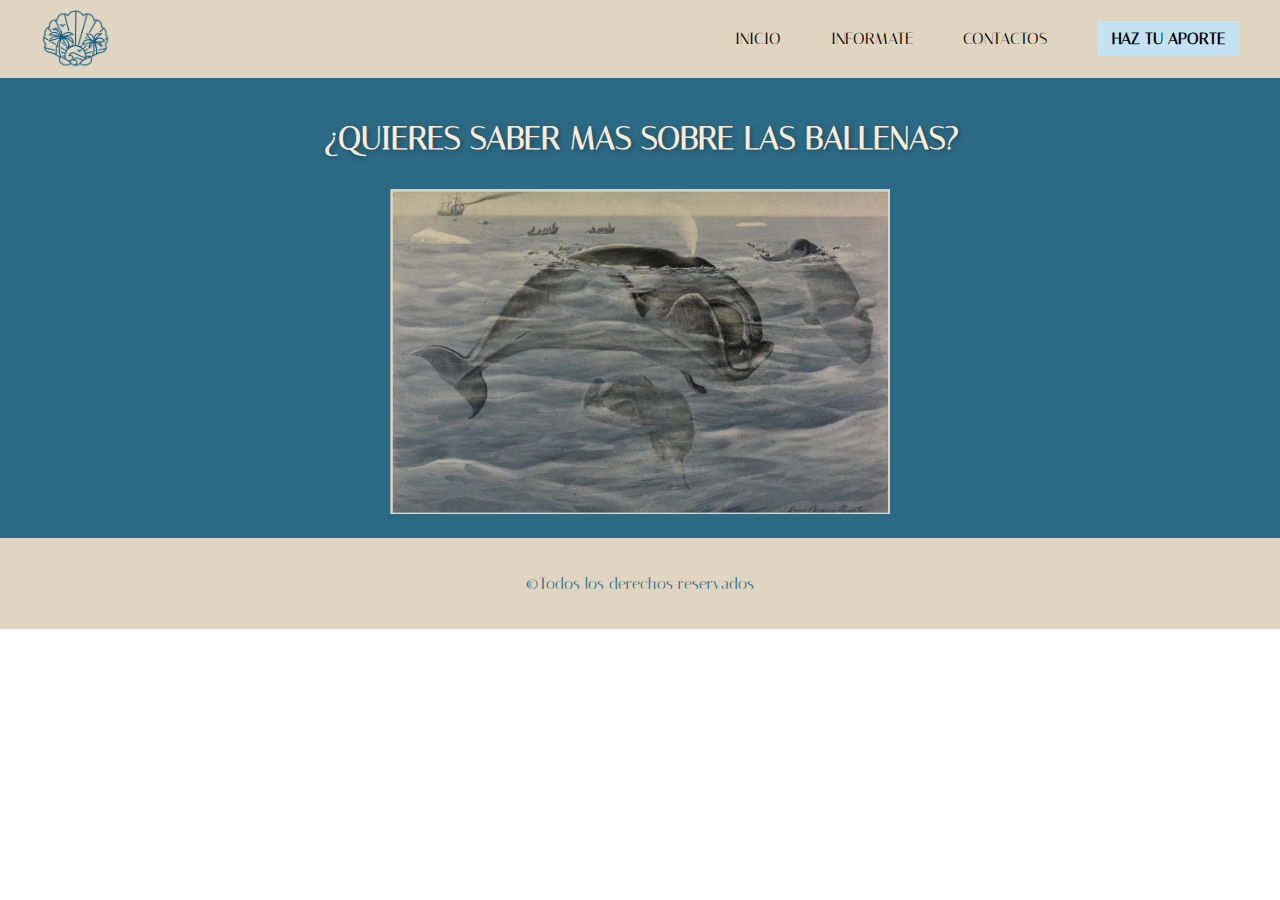
<file: index.html>
<!DOCTYPE html>
<html lang="en">
<head>
    <meta charset="UTF-8">
    <meta name="viewport" content="width=device-width, initial-scale=1.0">
    <title>Articulo</title>
    <link rel="stylesheet" href="css/style.css">
    <link rel="shortcut icon" href="../imagenes/logotipo.png" type="image/x-icon">
</head>
<body>
    <header>
        <nav>
          <img src="imagenes/logotipo.png" alt="logooo">
          <ul>
            <li><a href="index.html">INICIO</a></li>
            <li><a href="paginas/informate.html">INFORMATE</a></li>
            <li><a href="paginas/contactos.html">CONTACTOS</a></li>
            <li><a href="paginas/forhaztuaporte.html" class="haztuaporte">HAZ TU APORTE</a></li>
          </ul>
        </nav>
      </header>
      
    <main>
        <section class="tituloInicio">

            <h1>
               <a href="paginas/informate.html">¿QUIERES SABER MAS SOBRE LAS BALLENAS?</a>
            </h1>
            <img src="imagenes/imageninicioooo.png" alt="IMAGEN">
        </section>
    </main>
    <footer>
<p>©Todos los derechos reservados</p>
    </footer>
</body>
</html>
</file>
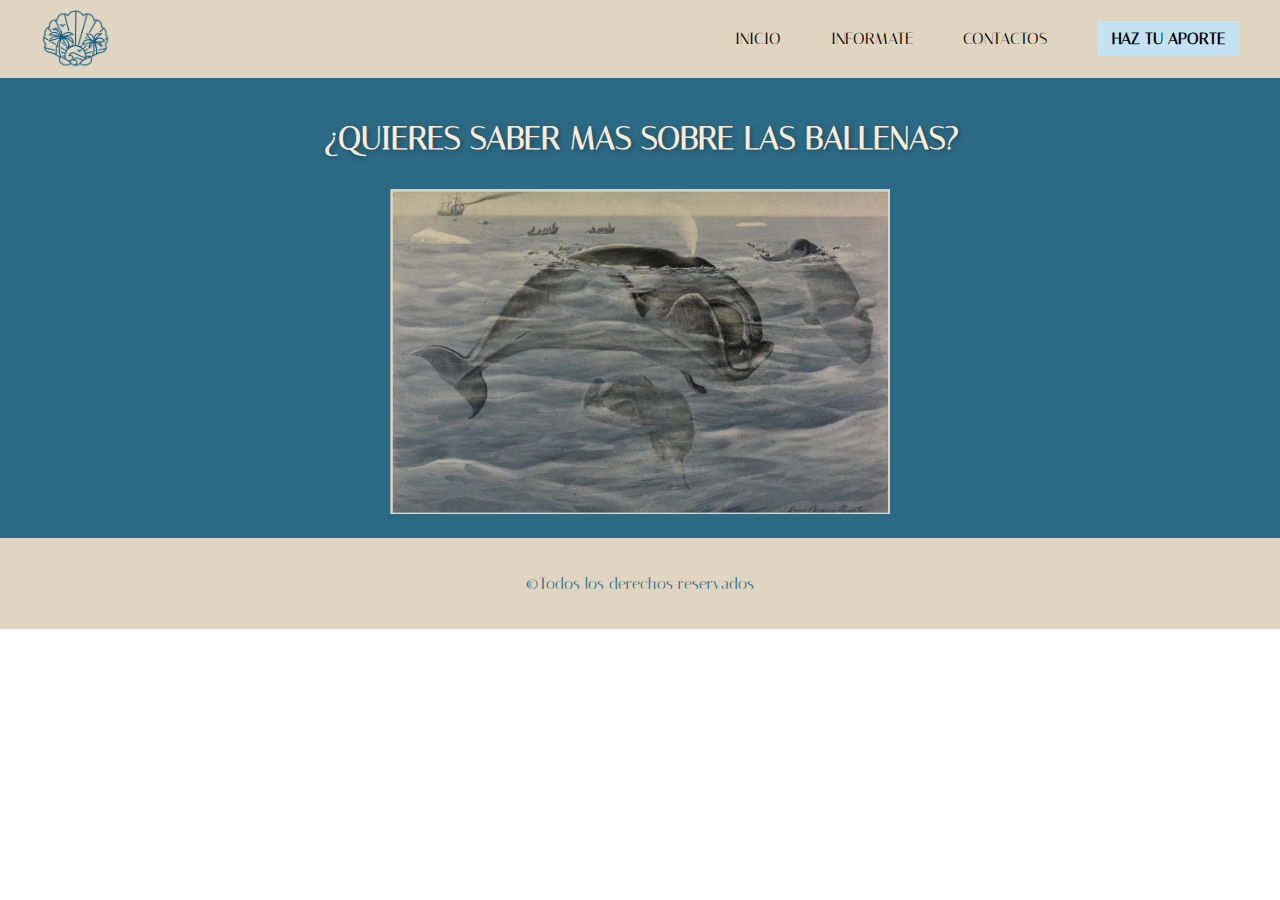
<file: paginas/index.html>
<!DOCTYPE html>
<html lang="en">
<head>
    <meta charset="UTF-8">
    <meta name="viewport" content="width=device-width, initial-scale=1.0">
    <title>Articulo</title>
    <link rel="stylesheet" href="../css/style.css">
    <link rel="shortcut icon" href="../imagenes/logotipo.png" type="image/x-icon">
</head>
<body>
    <header>
        <nav>
          <img src="../imagenes/logotipo.png" alt="logooo">
          <ul>
            <li><a href="index.html">INICIO</a></li>
            <li><a href="informate.html">INFORMATE</a></li>
            <li><a href="contactos.html">CONTACTOS</a></li>
            <li><a href="forhaztuaporte.html" class="haztuaporte">HAZ TU APORTE</a></li>
          </ul>
        </nav>
      </header>
      
    <main>
        <section class="tituloInicio">

            <h1>
               <a href="informate.html">¿QUIERES SABER MAS SOBRE LAS BALLENAS?</a>
            </h1>
            <img src="../imagenes/imageninicioooo.png" alt="IMAGEN">
        </section>
    </main>
</body>
<footer>
  <p>©Todos los derechos reservados</p>
      </footer>
</html>
</file>
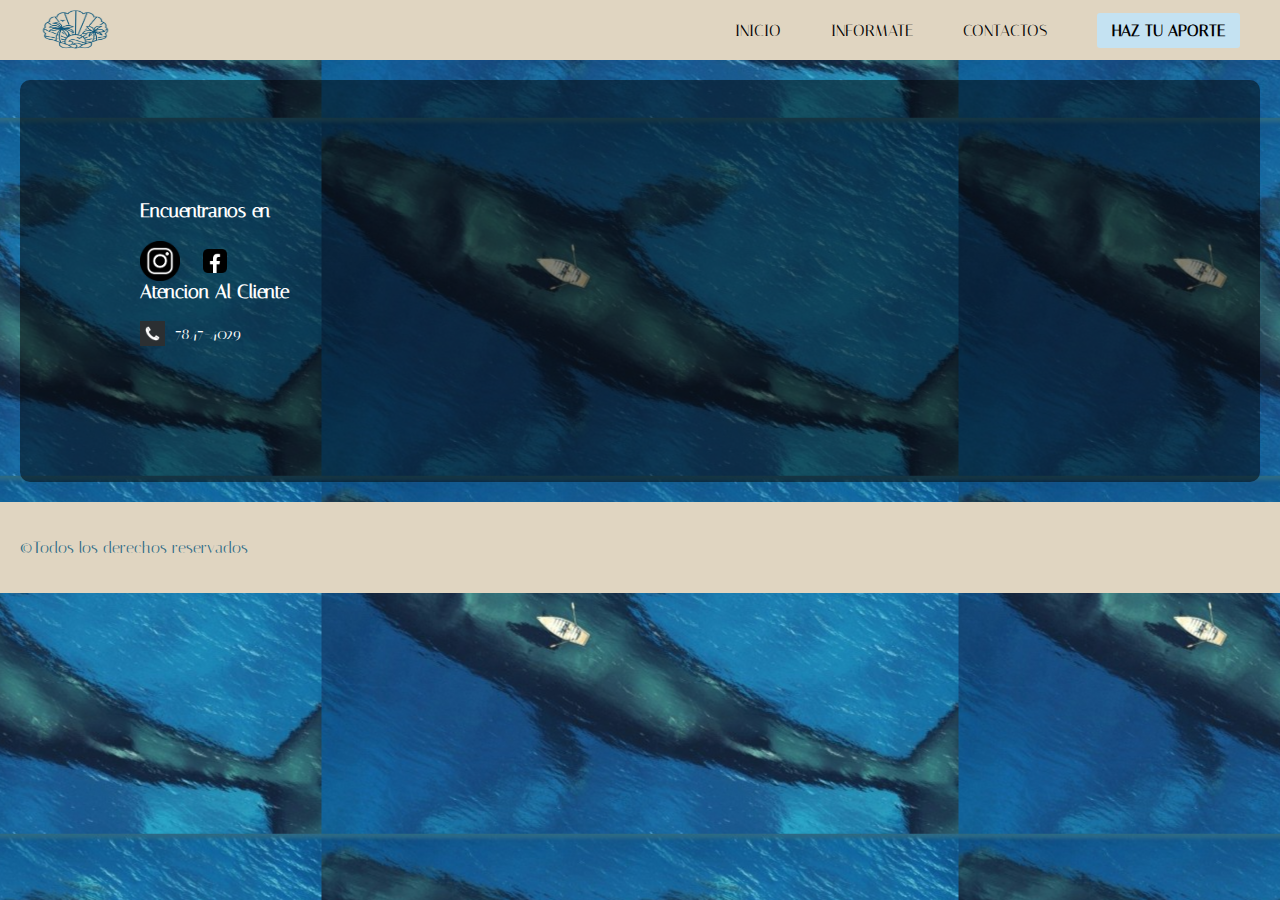
<file: paginas/contactos.html>
<!DOCTYPE html>
<html lang="en">
<head>
    <meta charset="UTF-8">
    <meta name="viewport" content="width=device-width, initial-scale=1.0">
    <title>Articulo</title>
    <link rel="stylesheet" href="../css/contactos.css">
</head>
<body>
    <header>
        <nav>
          <img src="../imagenes/logotipo.png" alt="logooo">
          <ul>
            <li><a href="../index.html">INICIO</a></li>
            <li><a href="informate.html">INFORMATE</a></li>
            <li><a href="contactos.html">CONTACTOS</a></li>
            <li><a href="forhaztuaporte.html" class="haztuaporte">HAZ TU APORTE</a></li>
          </ul>
        </nav>
      </header>

    <main>
        <section>
<h3>Encuentranos en</h3>
<img src="../imagenes/logoinstg.webp" alt=".">
<img src="../imagenes/facebooklogo.webp" alt="..">
<h3>Atencion Al Cliente</h3>
<p><img src="../imagenes/teelefonologo.jpg" alt="telefono"> 7847-4029 </p>
        </section>
    </main>
    
    <footer>
        <p>©Todos los derechos reservados</p>
            </footer>
</body>
</html>
</file>
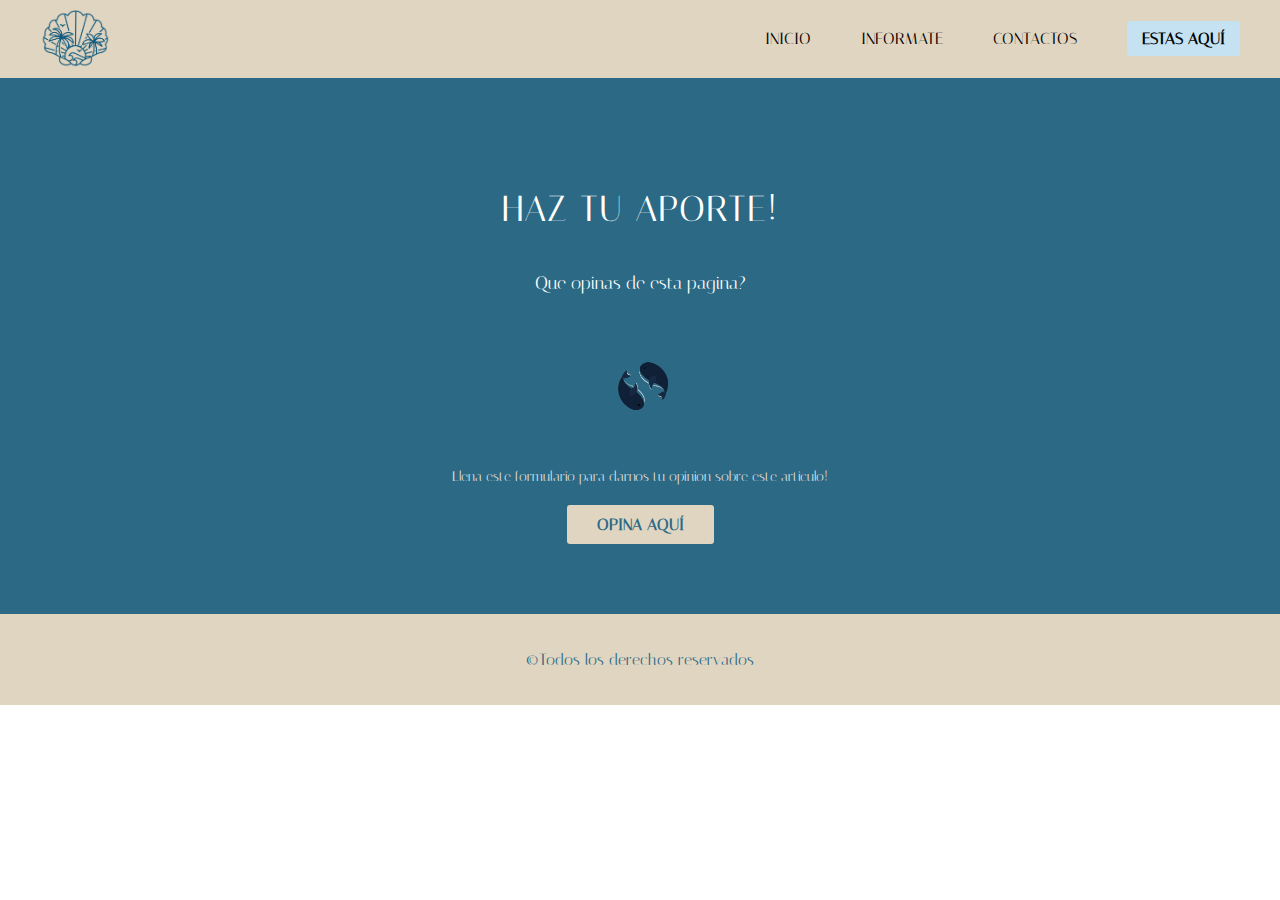
<file: paginas/forhaztuaporte.html>
<!DOCTYPE html>
<html lang="en">
<head>
    <meta charset="UTF-8">
    <meta name="viewport" content="width=device-width, initial-scale=1.0">
    <title>Aportes</title>
    <link rel="stylesheet" href="../css/style.css">
</head>
<body>
    <header>
        <nav>
          <img src="../imagenes/logotipo.png" alt="logooo">
          <ul>
            <li><a href="../index.html">INICIO</a></li>
            <li><a href="informate.html">INFORMATE</a></li>
            <li><a href="contactos.html">CONTACTOS</a></li>
            <li><a href="forhaztuaporte.html" class="haztuaporte">ESTAS AQUÍ</a></li>
          </ul>
        </nav>
      </header>
      
    <main>
        <section class="aporte">
            <div class="aporte-contenido">
                <h2>HAZ TU APORTE!</h2>
                <h6>Que opinas de esta pagina?</h6>
                <img src="../imagenes/haztuaporteimagen.png" alt="Imagenn">
                <p>Llena este formulario para darnos tu opinion sobre este articulo!</p>
                <a href="opinaqui.html" class="btn-aporte">OPINA AQUÍ</a>
            </div>
        </section>
    </main>
    
    <footer>
        <p>©Todos los derechos reservados</p>
    </footer>
</body>
</html>
</file>
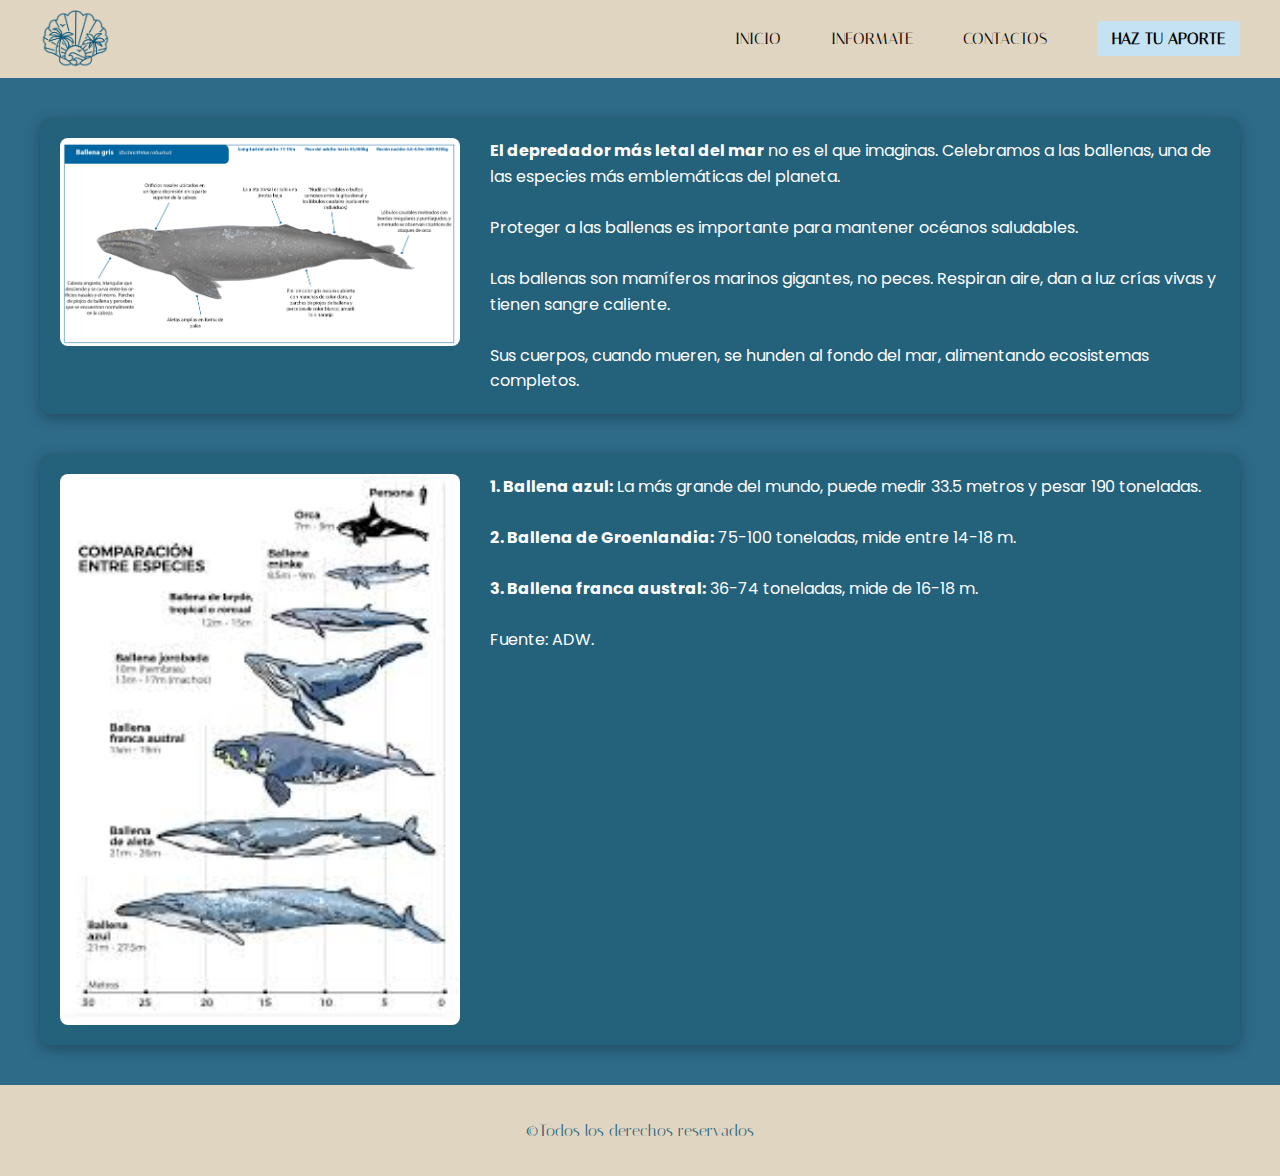
<file: paginas/informate.html>
<!DOCTYPE html>
<html lang="en">
<head>
    <meta charset="UTF-8">
    <meta name="viewport" content="width=device-width, initial-scale=1.0">
    <title>Articulo</title>
    <link rel="stylesheet" href="../css/informate.css">
</head>
<body>
    <header>
        <nav>
          <img src="../imagenes/logotipo.png" alt="logooo">
          <ul>
            <li><a href="../index.html">INICIO</a></li>
            <li><a href="informate.html">INFORMATE</a></li>
            <li><a href="contactos.html">CONTACTOS</a></li>
            <li><a href="forhaztuaporte.html" class="haztuaporte">HAZ TU APORTE</a></li>
          </ul>
        </nav>
      </header>
      <main>
        <section class="info-container">
          <div class="info-card">
            <img src="../imagenes/ballena img.jpg" alt="INFO">
            <p>
              <strong>El depredador más letal del mar</strong> no es el que imaginas. Celebramos a las ballenas, una de las especies más emblemáticas del planeta.<br><br>
              Proteger a las ballenas es importante para mantener océanos saludables.<br><br>
              Las ballenas son mamíferos marinos gigantes, no peces. Respiran aire, dan a luz crías vivas y tienen sangre caliente.<br><br>
              Sus cuerpos, cuando mueren, se hunden al fondo del mar, alimentando ecosistemas completos.
            </p>
          </div>
      
          <div class="info-card">
            <img src="../imagenes/img 2 ballena.jpeg" alt="INFOO">
            <p>
              <strong>1. Ballena azul:</strong> La más grande del mundo, puede medir 33.5 metros y pesar 190 toneladas.<br><br>
              <strong>2. Ballena de Groenlandia:</strong> 75-100 toneladas, mide entre 14-18 m.<br><br>
              <strong>3. Ballena franca austral:</strong> 36-74 toneladas, mide de 16-18 m.<br><br>
              Fuente: ADW.
            </p>
          </div>
        </section>
      </main>
      
      <footer>
        <p>©Todos los derechos reservados</p>
            </footer>
</body>
</html>
</file>
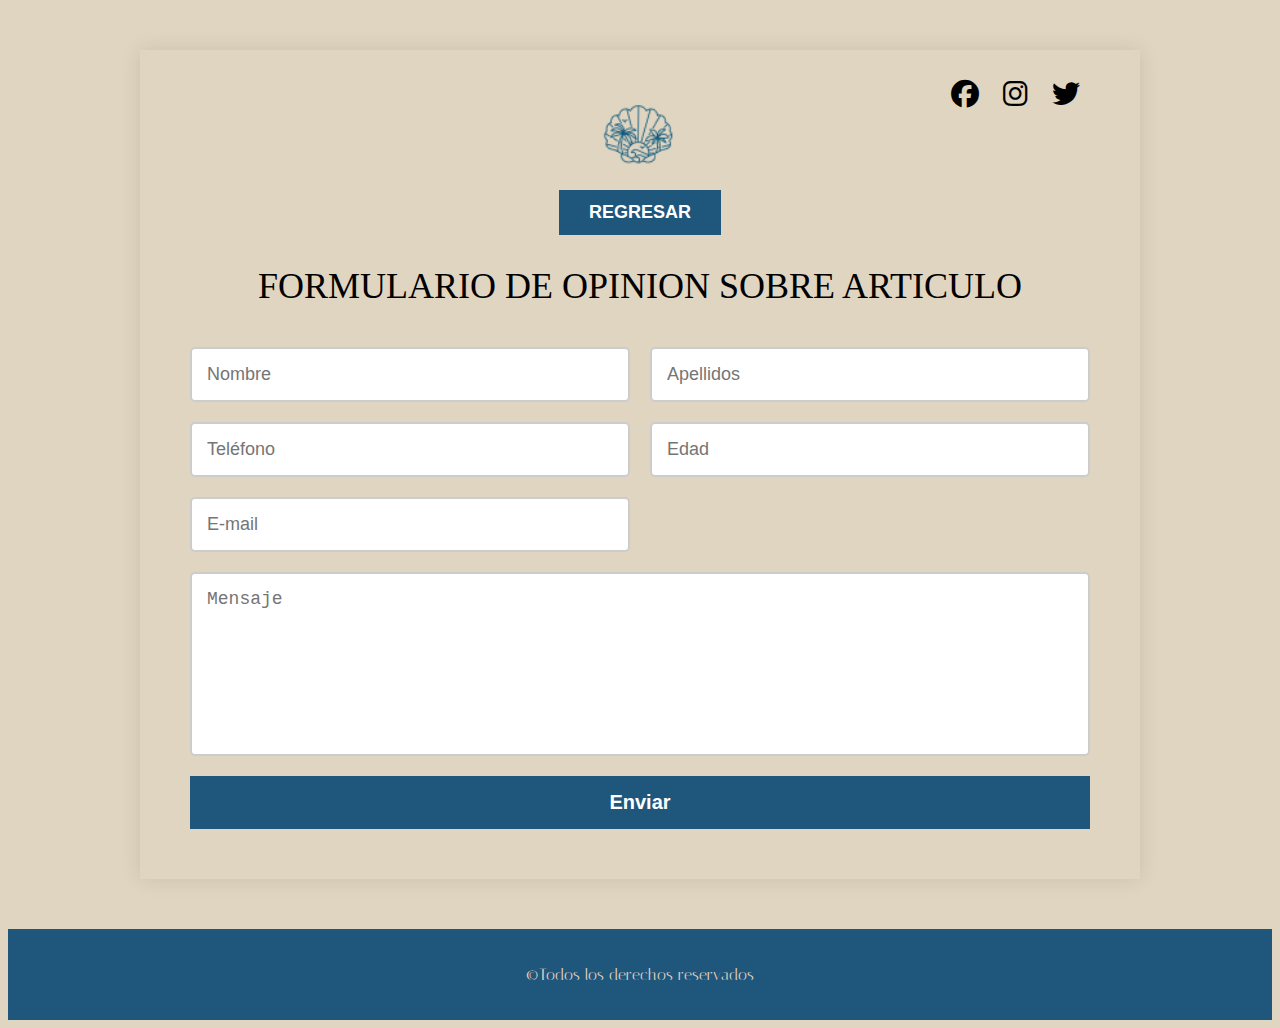
<file: paginas/opinaqui.html>
<!DOCTYPE html>
 <html lang="es">
  <head>
  <meta charset="UTF-8">
<title>Formulario de Opinión</title>
<link rel="stylesheet" href="../css/formulario.css">
<link rel="stylesheet" href="https://cdnjs.cloudflare.com/ajax/libs/font-awesome/6.5.0/css/all.min.css">
</head>
<body>
<div class="form-container">
<div class="social-icons">
<i class="fab fa-facebook"></i>
<i class="fab fa-instagram"></i>
<i class="fab fa-twitter"></i>
</div>
<div class="logo">
<img src="../imagenes/logo.png" alt="Logo">
</div>
<div class="volver-btn">
<a href="forhaztuaporte.html"><button onclick="xd">REGRESAR</button></a>
</div>
<h2>FORMULARIO DE OPINION SOBRE ARTICULO</h2>
<div class="campos">
<input type="text" placeholder="Nombre">
<input type="text" placeholder="Apellidos">
<input type="tel" placeholder="Teléfono">
<input type="number" placeholder="Edad">
<input type="email" placeholder="E-mail">
<textarea rows="4" placeholder="Mensaje"></textarea>
<button class="enviar-btn">Enviar</button>
</div>
</div>
<footer>
    <p>©Todos los derechos reservados</p>
        </footer>
  </body>
  </html>
</file>
<file: css/style.css>
@import url('https://fonts.googleapis.com/css2?family=Italiana&family=Poppins:wght@100;200;300;400;500;600;700;800;900&display=swap');

body {
    margin: 0;
    padding: 0;
    font-family: "Italiana", sans-serif;
}

header {
    background: #E0D5C1;
    padding: 10px 40px;
}

nav {
    display: flex;
    align-items: center;
    justify-content: space-between;

}

nav img {
    width: 70px;
}

nav ul {
    list-style: none;
    display: flex;
    gap: 50px;
    margin: 0;
    padding: 0;
    align-items: center;
}

nav ul li a {
    text-decoration: none;
    color: black;
    font-family: "Italiana", serif;
    font-size: 16px;
    transition: color 0.3s ease;

}

nav ul li a:hover {
    color: #2B6985;
}

.haztuaporte {
    background-color: #C4E2F2;
    padding: 8px 15px;
    border-radius: 3px;
    font-weight: bold;
}

.tituloInicio {
    background-color: #2B6985;
    padding: 20px;
    text-align: center;
}

.tituloInicio h1 {
    text-shadow: 2px 2px 5px rgba(0, 0, 0, 0.3);
}
.tituloInicio a {
  text-decoration: none;
  color: antiquewhite;
}
.tituloInicio img {
    width: 500px;
    margin-top: 10px;
}

    .aporte {
        background-color: #2B6985;
        padding: 80px 20px;
        text-align: center;
        color: white;
    }
    
    .aporte-contenido {
        max-width: 600px;
        margin: 0 auto;
    }
    
    .aporte h2 {
        font-family: "Italiana", sans-serif;
        font-weight: 400;
        transition: 0.3s;
        font-size: 36px;
        color: white;
        margin-bottom: 20px;
        letter-spacing: 1px;
    }
    
    .aporte h6 {
        font-family: "Italiana", sans-serif;
        font-weight: 400;
        transition: 0.3s;
        font-size: 18px;
        font-weight: 300;
        color: white;
        margin-bottom: 30px;
    }
    
    .aporte img {
        width: 80px;
        margin: 30px 0;
    }
    
    .aporte p {
        font-family: "Italiana", sans-serif;
        font-weight: 400;
        transition: 0.3s;
        color: #DDD;
        font-size: 14px;
        margin-bottom: 30px;
    }
    
    .btn-aporte {
        background-color: #E0D5C1;
        color: #2B6985;
        text-decoration: none;
        padding: 10px 30px;
        border-radius: 3px;
        font-size: 16px;
        font-weight: bold;
        transition: background 0.3s ease;
    }
    
    .btn-aporte:hover {
        background-color: #d2c4ae;
    }

footer {
    font-family: "Italiana", sans-serif;
    font-weight: 400;
    transition: 0.3s;
    background: #E0D5C1;
    color: #2B6985;
text-align: center;
    padding: 20px;
}
</file>
<file: css/contactos.css>
@import url('https://fonts.googleapis.com/css2?family=Italiana&family=Poppins:wght@100;200;300;400;500;600;700;800;900&display=swap');

body {
    background-image: url('../imagenes/fondo\ ballenas.jpeg');
    background-size: auto;
    background-position: center;
    margin: 0;
    padding: 0;
    font-family: "Italiana", sans-serif;
}

header {
    background: #E0D5C1;
    padding: 10px 40px;
}

nav {
    display: flex;
    align-items: center;
    justify-content: space-between;

}

nav img {
    width: 70px;
}

nav ul {
    list-style: none;
    display: flex;
    gap: 50px;
    margin: 0;
    padding: 0;
    align-items: center;
}

nav ul li a {
    text-decoration: none;
    color: black;
    font-family: "Italiana", serif;
    font-size: 16px;
    transition: color 0.3s ease;

}

nav ul li a:hover {
    color: #2B6985;
}

.haztuaporte {
    background-color: #C4E2F2;
    padding: 8px 15px;
    border-radius: 3px;
    font-weight: bold;
}

main {
    color: white;
    font-family: "Italiana", sans-serif;
    font-weight: 400;
    transition: 0.3s;
    padding: 20px;
}

section {
    background-color: rgba(0, 0, 0, 0.5);
    padding: 120px;
    border-radius: 10px;
}

h3 {
    margin-top: 0;
}

img {
    width: 40px;
    height: 40px;
    margin-right: 10px;
    vertical-align: middle;
}

p {
    display: flex;
    align-items: center;
}

p img {
    width: 25px;
    height: 25px;
    margin-right: 10px;
}
footer {
    font-family: "Italiana", sans-serif;
    font-weight: 400;
    transition: 0.3s;
    text-align: center;
    background: #E0D5C1;
    color: #2B6985;
    padding: 20px;
}
</file>
<file: css/informate.css>
@import url('https://fonts.googleapis.com/css2?family=Italiana&family=Poppins:wght@100;200;300;400;500;600;700;800;900&display=swap');

body {
  margin: 0;
  padding: 0;
  font-family: "Italiana", sans-serif;
  background-color: #2e6b89; 
  color: #fff;
}

header {
  background: #E0D5C1;
  padding: 10px 40px;
}

nav {
  display: flex;
  align-items: center;
  justify-content: space-between;
}

nav img {
  width: 70px;
}

nav ul {
  list-style: none;
  display: flex;
  gap: 50px;
  margin: 0;
  padding: 0;
  align-items: center;
}

nav ul li a {
  text-decoration: none;
  color: black;
  font-family: "Italiana", serif;
  font-size: 16px;
  transition: color 0.3s ease;
}

nav ul li a:hover {
  color: #2B6985;
}

.haztuaporte {
    background-color: #C4E2F2;
    padding: 8px 15px;
    border-radius: 3px;
    font-weight: bold;
}

.info-container {
    display: flex;
    flex-direction: column;
    gap: 40px;
    padding: 40px 20px;
    max-width: 1200px;
    margin: auto;
  }
  
  .info-card {
    background-color: #24617b;
    border-radius: 10px;
    padding: 20px;
    box-shadow: 0 4px 15px rgba(0,0,0,0.3);
    display: flex;
    flex-direction: row;
    gap: 30px;
    align-items: flex-start;
    flex-wrap: nowrap;
  }
  
  .info-card img {
    width: 40%;
    max-width: 400px;
    height: auto;
    border-radius: 8px;
    object-fit: contain;
  }
  
  .info-card p {
    flex: 1;
    line-height: 1.6;
    font-size: 16px;
    font-family: 'Poppins', sans-serif;
    margin: 0;
  }
  
  @media (max-width: 768px) {
    .info-card {
      flex-direction: column;
      text-align: justify;
    }
  
    .info-card img {
      width: 100%;
    }
  }
  footer {
    font-family: "Italiana", sans-serif;
    font-weight: 400;
    transition: 0.3s;
    background: #E0D5C1;
    color: #24617b;
text-align: center;
    padding: 20px;
}
</file>
<file: css/formulario.css>
@import url('https://fonts.googleapis.com/css2?family=Italiana&display=swap');
body {
background-color: #E0D5C1;
 
  }
 
  .form-container {
 
    width: 80%;
 
    max-width: 900px;
 
    margin: 50px auto;
 
    background-color: #E0D5C1;
 
    padding: 50px;
 
    box-shadow: 0 0 20px rgba(0,0,0,0.1);
 
    position: relative;
 
  }
 
  .logo {
 
    text-align: center;
 
    margin-bottom: 20px;
 
  }
 
  .logo img {
 
    width: 80px;
 
  }
 
  .volver-btn {
 
    text-align: center;
 
    margin: 15px 0;
 
  }
 
  .volver-btn button {
 
    background-color: #1f567c;
 
    color: white;
 
    border: none;
 
    padding: 12px 30px;
 
    font-weight: bold;
 
    font-size: 18px;
 
    cursor: pointer;
   
 
  }
 
  h2 {
 
    text-align: center;
 
    font-weight: normal;
 
    font-size: 36px;
 
    margin-bottom: 40px;
 
  }
 
  .social-icons {
 
    position: absolute;
 
    top: 30px;
 
    right: 50px;
 
  }
 
  .social-icons i {
 
    margin: 0 10px;
 
    font-size: 28px;
 
    color: black;
 
  }
 
  .campos {
 
    display: grid;
 
    grid-template-columns: 1fr 1fr;
 
    gap: 20px;
 
  }
 
  input, textarea {
 
    padding: 15px;
 
    font-size: 18px;
 
    border: 2px solid #ccc;
 
    border-radius: 5px;
 
  }
 
  textarea {
 
    grid-column: span 2;
 
    resize: none;
 
    height: 150px;
 
  }
 
  .enviar-btn {
 
    grid-column: span 2;
 
    background-color: #1f567c;
 
    color: white;
 
    border: none;
 
    cursor: pointer;
 
    padding: 15px;
 
    font-size: 20px;
 
    font-weight: bold;
   
 
  }
  
footer {
    font-family: "Italiana", sans-serif;
    font-weight: 400;
    transition: 0.3s;
    background: #1f567c;
    color: #E0D5C1;
text-align: center;
    padding: 20px;
}
</file>
